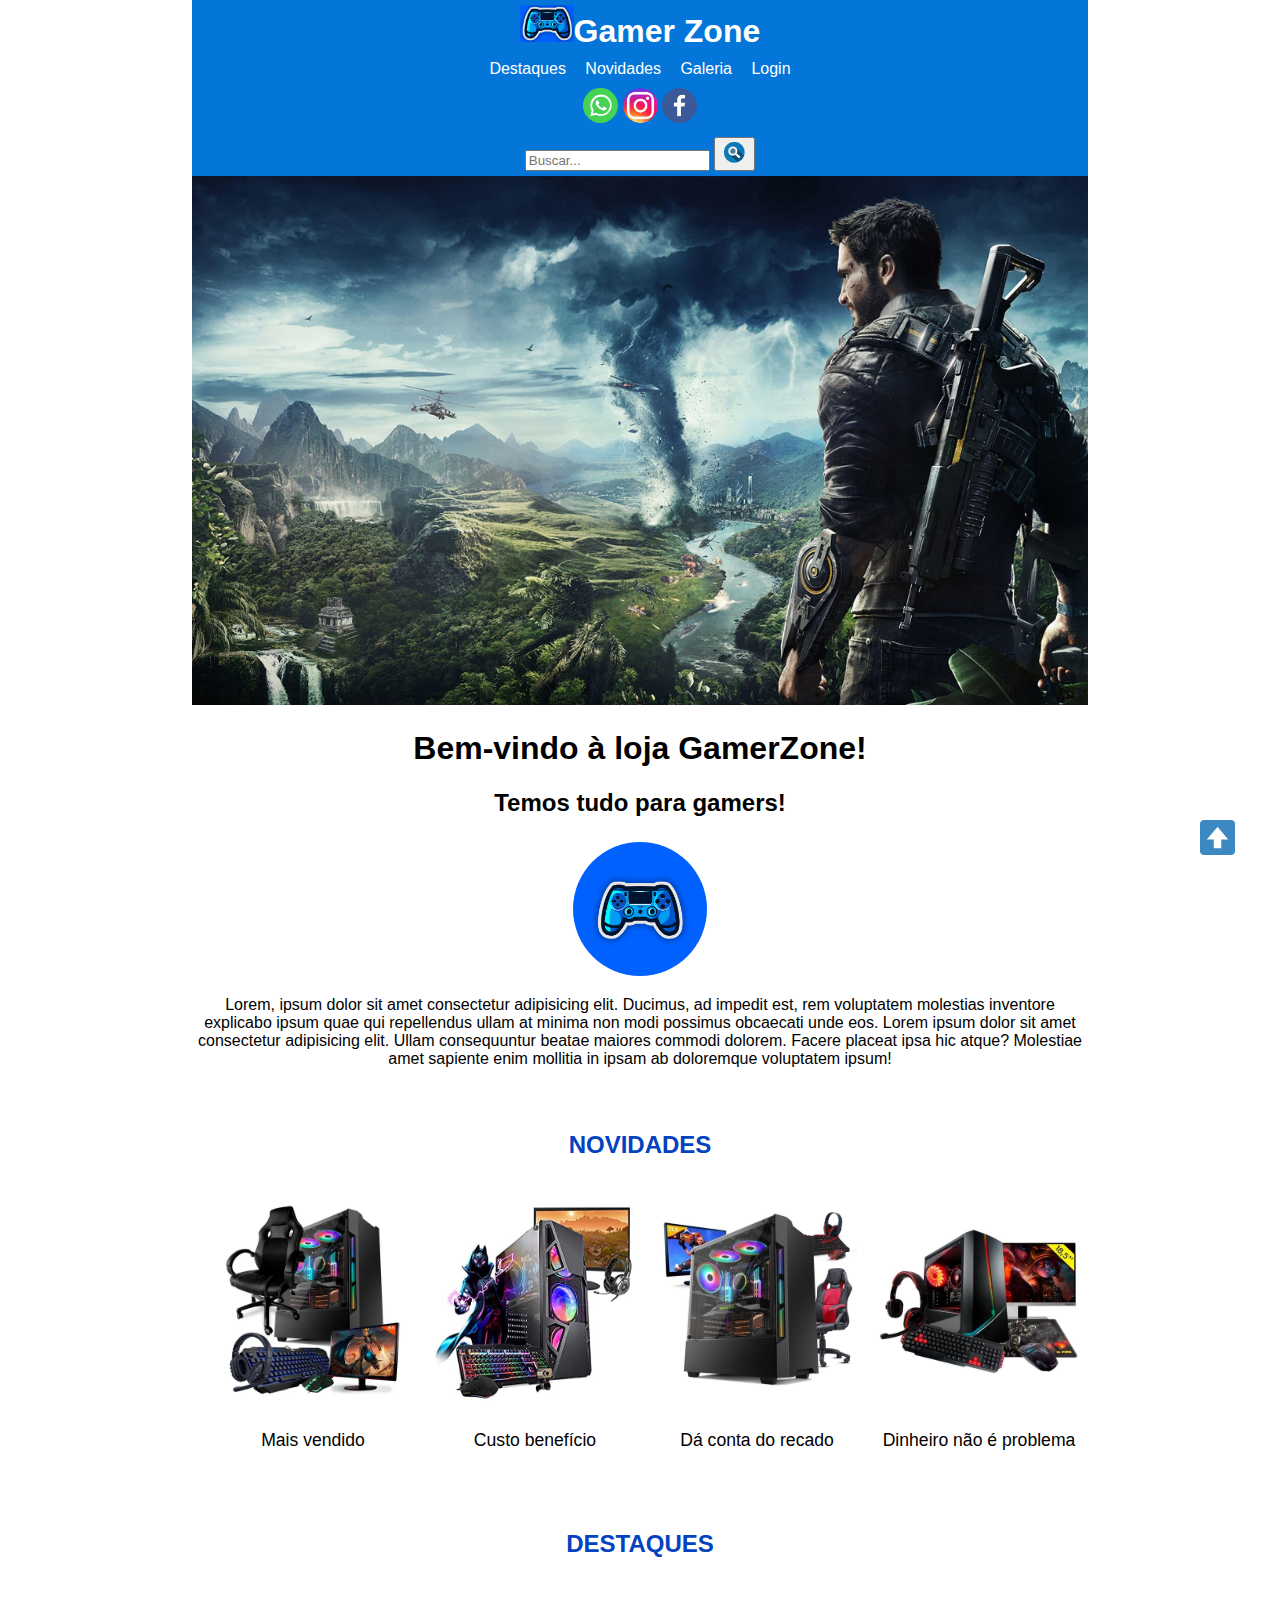
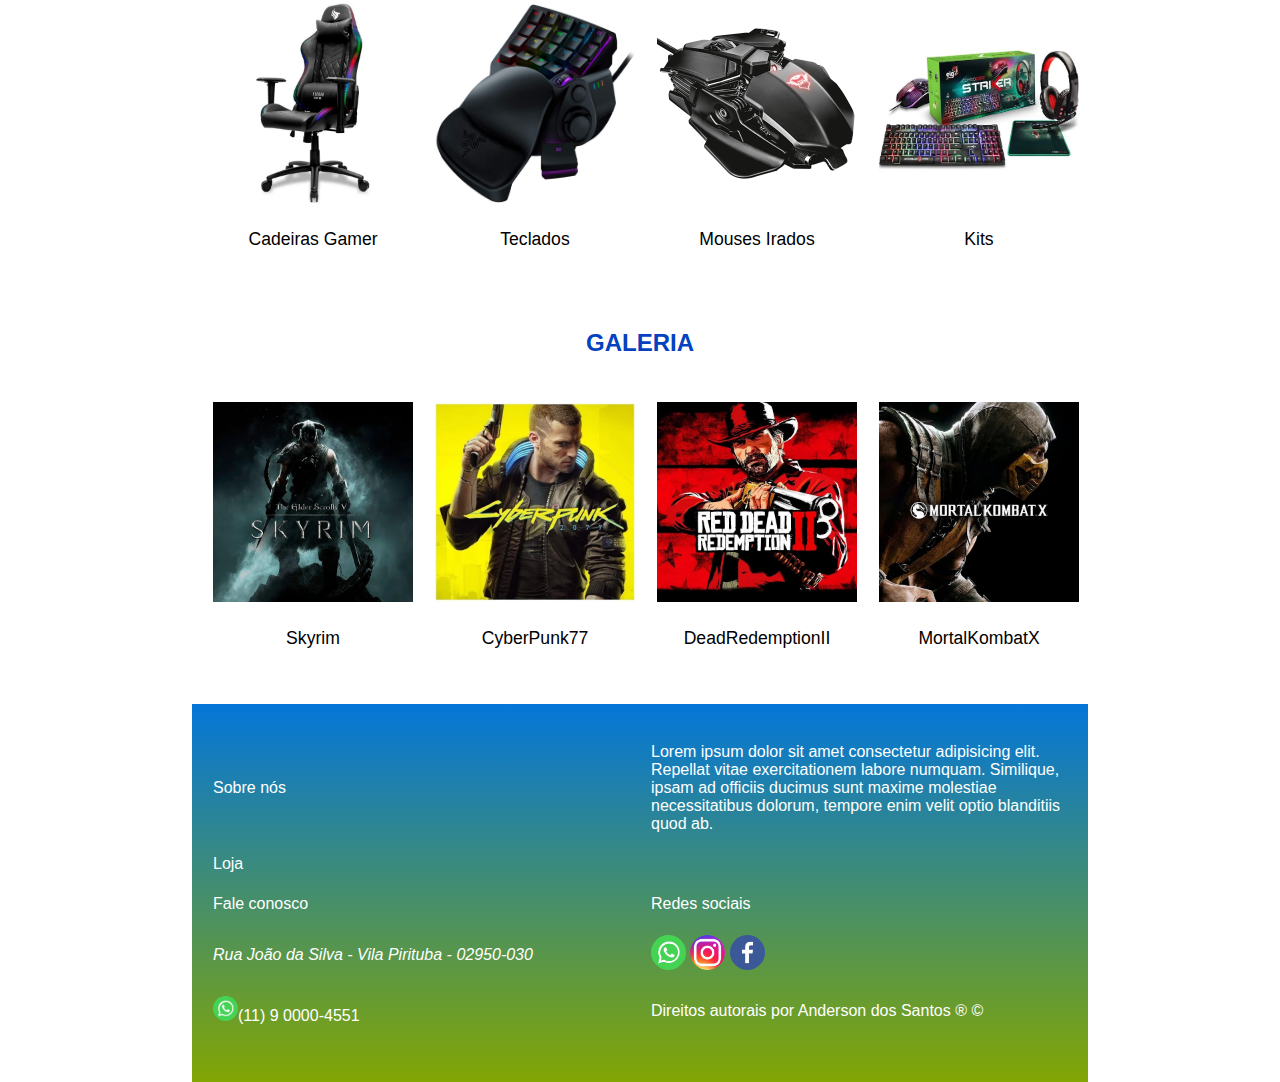
<file: index.html>
<!DOCTYPE html>
<html lang="pt-br" >
	<head>
        <link rel="shortcut icon" href="favicon.png" type="image/x-icon">
		<title>#GamerZone - Loja completa para Gamers</title>
        <meta charset="UTF-8">
        <meta name="description" content="Loja para Gamers em geral. Temos uma grande variedade de jogos e acessórios disponíveis em nossa loja.">
        <meta name="keywords" content="Games, Pc, Gamers, Jogos de Computador, Video Games">
        <meta name="author" content="Anderson dos Santos">
        <meta name="viewport" content="Width=device-width, initial-scale=1.0">
        <link rel="stylesheet" type="text/css" href="css/style.css">
	</head>
	<body>
        <a id="topo"></a>
        <a href="#topo"><div id="botao_topo"><img src="topo.png" alt="topodapagina" height="35" width="35"></div></a>
        <header>
                <h1 class="cabecalho"><a href="index.html" class="especial"><img src="controle-logo.png" alt="código HTML" width="6%" height="6%" />Gamer Zone</a></h1>
            <nav id="menu">
                <a href="destaques.html" class="especial">Destaques  </a>
                <a href="novidades.html" class="especial">Novidades  </a>
                <a href="galeria.html" class="especial">Galeria  </a>
                <a href="login.html" class="especial">Login  </a>
            </nav>
            <div class="topo">
                <img src="whatsapp.png" class="img_circular" alt="código HTML" width="35" height="35" />
                <img src="instagram.png" class="img_circular" alt="código HTML" width="35" height="35" />
                <img src="facebook.png" class="img_circular" alt="código HTML" width="35" height="35" />
            </div>
            <div class="topo">
                <input type="text" id="txtBusca" placeholder="Buscar..."/>
                        <button type="submit">
                            <img src="icone-busca.png" id="btnBusca" alt="Buscar" width="25" height="25"/>
                        </button>
            </div>
        </header>
            <div style="overflow:hidden">
                <img src="CarrosselInicial.jpg" alt="código HTML" width="105%" />
            </div>
            <h1> Bem-vindo à loja GamerZone!</h1>
            <h2>Temos tudo para gamers!</h2>
            <div class="topo"><img src="logo-grande.png" class="img_circ top" alt="logoempresa" width="15%" height="15%">
            <p class="topo">Lorem, ipsum dolor sit amet consectetur adipisicing elit. Ducimus, ad impedit est, rem voluptatem molestias inventore explicabo ipsum quae qui repellendus ullam at minima non modi possimus obcaecati unde eos. Lorem ipsum dolor sit amet consectetur adipisicing elit. Ullam consequuntur beatae maiores commodi dolorem. Facere placeat ipsa hic atque? Molestiae amet sapiente enim mollitia in ipsam ab doloremque voluptatem ipsum!</p><br></div>
        <main>
        <section>
            <h3><a href="novidades.html">NOVIDADES</a></h3>
                <p>
                <table>
                <tr>
                    <td><a href="#"><img src="pcgamer-1.webp" class="imgzoom" width="200" height="200"></a></td>
                    <td><a href="#"><img src="pcgamer-2.jpg" class="imgzoom" width="200" height="200"></a></td>
                    <td><a href="#"><img src="pcgamer-3.webp" class="imgzoom" width="200" height="200"></a></td>
                    <td><a href="#"><img src="pcgamer-4.webp" class="imgzoom" width="200" height="200"></a></td>
                </tr>
                <tr>
                    <td class="linha">Mais vendido</td>
                    <td class="linha">Custo benefício</td>
                    <td class="linha">Dá conta do recado</td>
                    <td class="linha">Dinheiro não é problema</td>
                </tr>
                </table>
                </p>
        </section>
        <section>
            <br>
            <h3><a href="destaques.html">DESTAQUES</a></h3>
            <p>
                <table>
                <tr>
                    <td><a href="#"><img src="cadeiragamer.webp" class="imgzoom" width="200" height="200"></a></td>
                    <td><a href="#"><img src="tecladogamer.jpg" class="imgzoom" width="200" height="200"></a></td>
                    <td><a href="#"><img src="mousegamer.jpg" class="imgzoom" width="200" height="200"></a></td>
                    <td><a href="#"><img src="kitgamer.webp" class="imgzoom" width="200" height="200"></a></td>
                </tr>
                <tr>
                    <td class="linha">Cadeiras Gamer</td>
                    <td class="linha">Teclados</td>
                    <td class="linha">Mouses Irados</td>
                    <td class="linha">Kits</td>
                </tr>
                </table>
                </p>
        </section>
        <section>
            <br>
            <h3><a href="galeria.html">GALERIA</a></h3>
            <p>
                <table>
                <tr>
                    <td><a href="#"><img src="skyrim.webp" class="imgzoom" width="200" height="200"></a></td>
                    <td><a href="#"><img src="cyberpunk.webp" class="imgzoom" width="200" height="200"></a></td>
                    <td><a href="#"><img src="deadredemption2.webp" class="imgzoom" width="200" height="200"></a></td>
                    <td><a href="#"><img src="mortalkombat.webp" class="imgzoom" width="200" height="200"></a></td>
                </tr>
                <tr>
                    <td class="linha">Skyrim</td>
                    <td class="linha">CyberPunk77</td>
                    <td class="linha">DeadRedemptionII</td>
                    <td class="linha">MortalKombatX</td>
                </tr>
                </table>
                </p>
                <br>
        </section>
        <div>
        </main>
    </body>
        <div class="footer">
            <br>
            <table>
                <tr>
                    <td width="50%">Sobre nós</td>
                    <td width="50%">Lorem ipsum dolor sit amet consectetur adipisicing elit. Repellat vitae exercitationem labore numquam. Similique, ipsam ad officiis ducimus sunt maxime molestiae necessitatibus dolorum, tempore enim velit optio blanditiis quod ab.</td>
                </tr>
                <tr>
                    <td width="50%">Loja</td>
                </tr>
                <tr>
                    <td width="50%">Fale conosco</td>
                    <td width="50%">Redes sociais</td>
                </tr>
                <tr>
                    <td width="50%"><address>Rua João da Silva - Vila Pirituba - 02950-030</address></td>
                    <td width="50%">
                        <img src="whatsapp.png" class="img_circular" alt="código HTML" width="35" height="35" />
                        <img src="instagram.png" class="img_circular" alt="código HTML" width="35" height="35" />
                        <img src="facebook.png" class="img_circular" alt="código HTML" width="35" height="35" /> </td>
                </tr>
                <tr>
                    <td width="50%"><img src="whatsapp.png" class="img_circular" alt="código HTML" width="25" height="25" />(11) 9 0000-4551</td>
                    <td>Direitos autorais por Anderson dos Santos &reg &copy</td>
                </tr>
            </table>
            <br><br>
        </div>
</html>
</file>
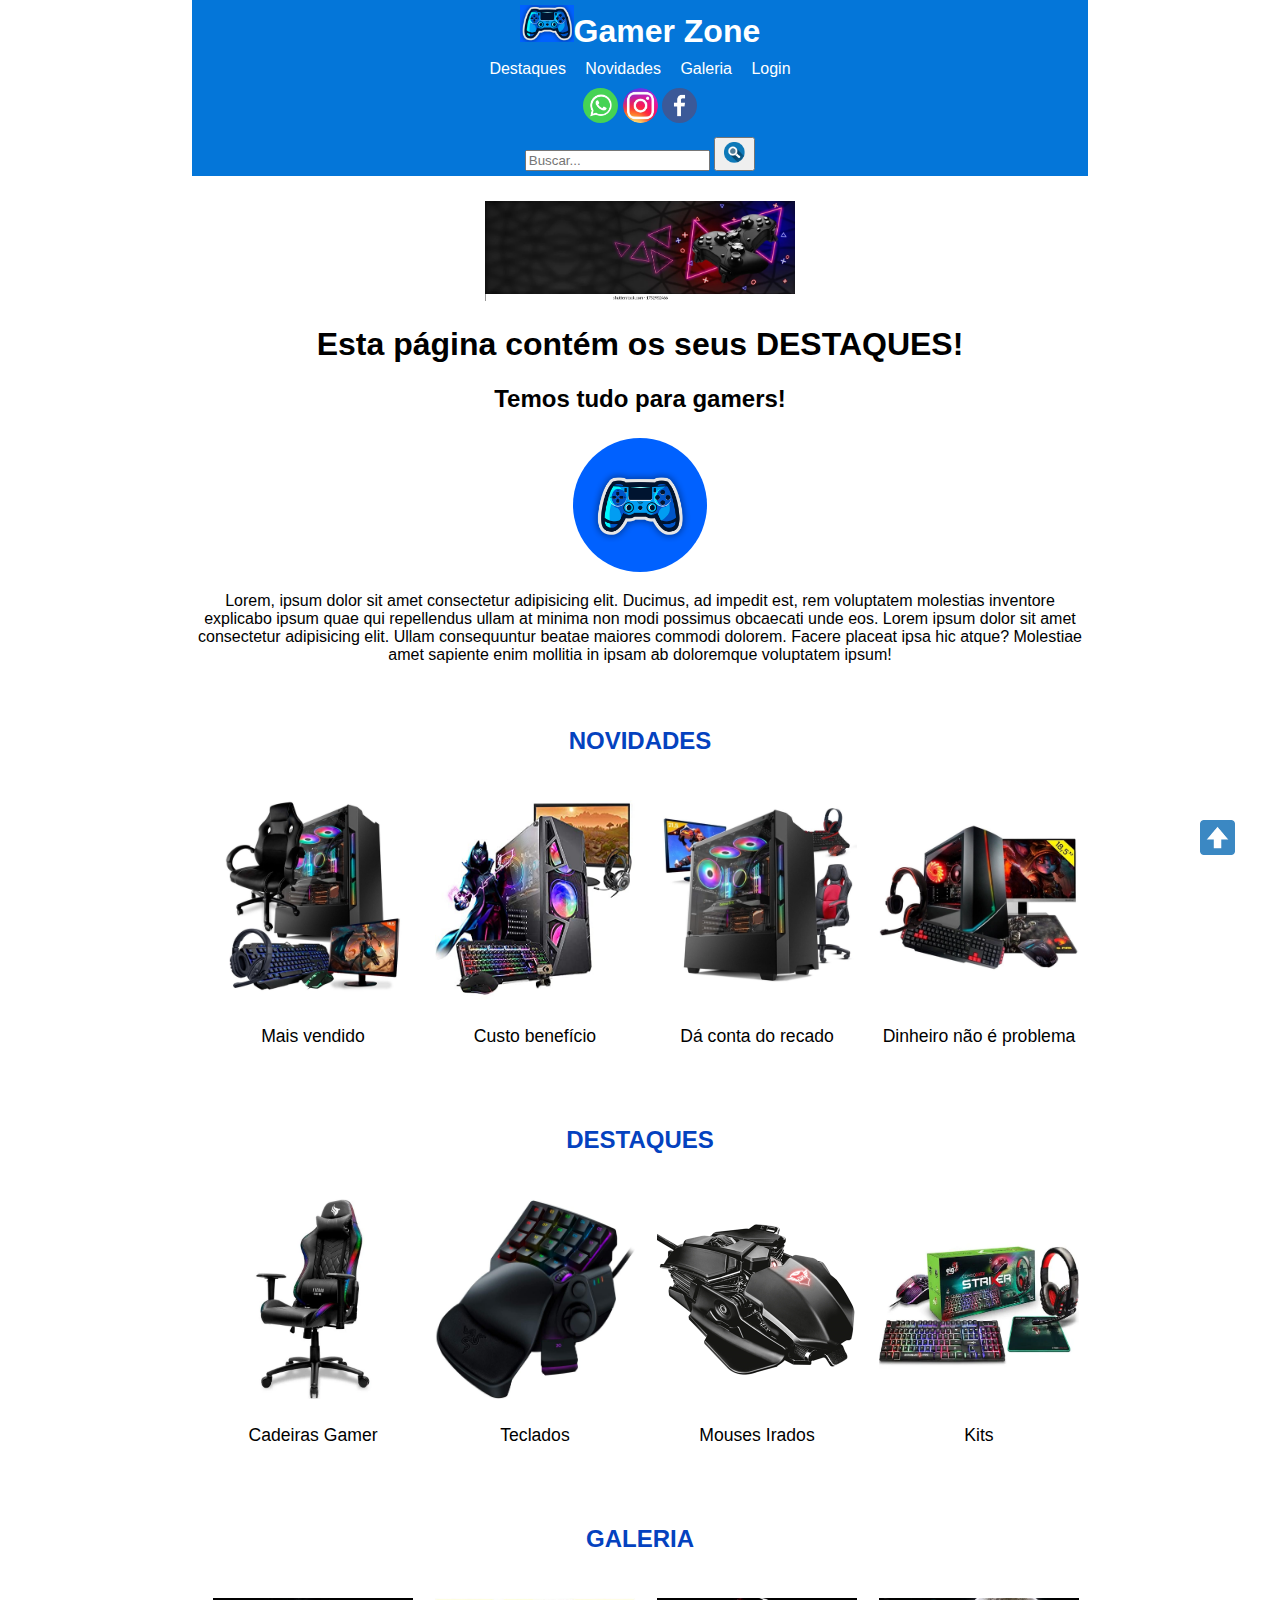
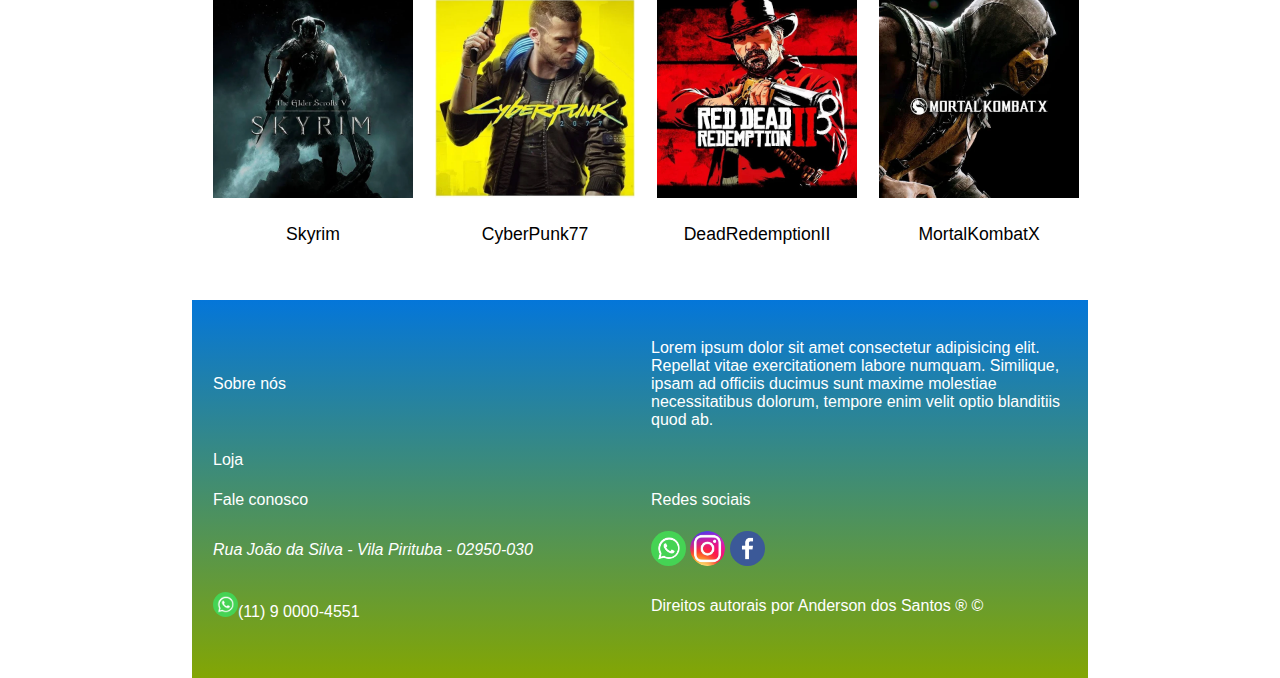
<file: destaques.html>
<!DOCTYPE html>
<html lang="pt-br" >
	<head>
        <link rel="shortcut icon" href="favicon.png" type="image/x-icon">
		<title>#GamerZone - Loja completa para Gamers</title>
        <meta charset="UTF-8">
        <meta name="description" content="Loja para Gamers em geral. Temos uma grande variedade de jogos e acessórios disponíveis em nossa loja.">
        <meta name="keywords" content="Games, Pc, Gamers, Jogos de Computador, Video Games">
        <meta name="author" content="Anderson dos Santos">
        <meta name="viewport" content="Width=device-width, initial-scale=1.0">
        <link rel="stylesheet" type="text/css" href="css/style.css">
	</head>
	<body>
        <a id="topo"></a>
        <a href="#topo"><div id="botao_topo"><img src="topo.png" alt="topodapagina" height="35" width="35"></div></a>
        <header>
                <h1 class="cabecalho"><a href="index.html" class="especial"><img src="controle-logo.png" alt="código HTML" width="6%" height="6%" />Gamer Zone</a></h1>
            <nav id="menu">
                <a href="destaques.html" class="especial">Destaques  </a>
                <a href="novidades.html" class="especial">Novidades  </a>
                <a href="galeria.html" class="especial">Galeria  </a>
                <a href="login.html" class="especial">Login  </a>
            </nav>
            <div class="topo">
                <img src="whatsapp.png" class="img_circular" alt="código HTML" width="35" height="35" />
                <img src="instagram.png" class="img_circular" alt="código HTML" width="35" height="35" />
                <img src="facebook.png" class="img_circular" alt="código HTML" width="35" height="35" />
            </div>
            <div class="topo">
                <input type="text" id="txtBusca" placeholder="Buscar..."/>
                        <button type="submit">
                            <img src="icone-busca.png" id="btnBusca" alt="Buscar" width="25" height="25"/>
                        </button>
            </div>
        </header>
            <div class="banner" style="overflow:hidden">
                <img src="banner.webp" alt="código HTML" height="100px" />
            </div>
            <h1> Esta página contém os seus DESTAQUES!</h1>
            <h2>Temos tudo para gamers!</h2>
            <div class="topo"><img src="logo-grande.png" class="img_circ top" alt="logoempresa" width="15%" height="15%">
            <p class="topo">Lorem, ipsum dolor sit amet consectetur adipisicing elit. Ducimus, ad impedit est, rem voluptatem molestias inventore explicabo ipsum quae qui repellendus ullam at minima non modi possimus obcaecati unde eos. Lorem ipsum dolor sit amet consectetur adipisicing elit. Ullam consequuntur beatae maiores commodi dolorem. Facere placeat ipsa hic atque? Molestiae amet sapiente enim mollitia in ipsam ab doloremque voluptatem ipsum!</p><br></div>
        <main>
        <section>
            <h3><a href="novidades.html">NOVIDADES</a></h3>
                <p>
                <table>
                <tr>
                    <td><a href="#"><img src="pcgamer-1.webp" class="imgzoom" width="200" height="200"></a></td>
                    <td><a href="#"><img src="pcgamer-2.jpg" class="imgzoom" width="200" height="200"></a></td>
                    <td><a href="#"><img src="pcgamer-3.webp" class="imgzoom" width="200" height="200"></a></td>
                    <td><a href="#"><img src="pcgamer-4.webp" class="imgzoom" width="200" height="200"></a></td>
                </tr>
                <tr>
                    <td class="linha">Mais vendido</td>
                    <td class="linha">Custo benefício</td>
                    <td class="linha">Dá conta do recado</td>
                    <td class="linha">Dinheiro não é problema</td>
                </tr>
                </table>
                </p>
        </section>
        <section>
            <br>
            <h3><a href="destaques.html">DESTAQUES</a></h3>
            <p>
                <table>
                <tr>
                    <td><a href="#"><img src="cadeiragamer.webp" class="imgzoom" width="200" height="200"></a></td>
                    <td><a href="#"><img src="tecladogamer.jpg" class="imgzoom" width="200" height="200"></a></td>
                    <td><a href="#"><img src="mousegamer.jpg" class="imgzoom" width="200" height="200"></a></td>
                    <td><a href="#"><img src="kitgamer.webp" class="imgzoom" width="200" height="200"></a></td>
                </tr>
                <tr>
                    <td class="linha">Cadeiras Gamer</td>
                    <td class="linha">Teclados</td>
                    <td class="linha">Mouses Irados</td>
                    <td class="linha">Kits</td>
                </tr>
                </table>
                </p>
        </section>
        <section>
            <br>
            <h3><a href="galeria.html">GALERIA</a></h3>
            <p>
                <table>
                <tr>
                    <td><a href="#"><img src="skyrim.webp" class="imgzoom" width="200" height="200"></a></td>
                    <td><a href="#"><img src="cyberpunk.webp" class="imgzoom" width="200" height="200"></a></td>
                    <td><a href="#"><img src="deadredemption2.webp" class="imgzoom" width="200" height="200"></a></td>
                    <td><a href="#"><img src="mortalkombat.webp" class="imgzoom" width="200" height="200"></a></td>
                </tr>
                <tr>
                    <td class="linha">Skyrim</td>
                    <td class="linha">CyberPunk77</td>
                    <td class="linha">DeadRedemptionII</td>
                    <td class="linha">MortalKombatX</td>
                </tr>
                </table>
                </p>
                <br>
        </section>
        <div>
        </main>
    </body>
        <div class="footer">
            <br>
            <table>
                <tr>
                    <td width="50%">Sobre nós</td>
                    <td width="50%">Lorem ipsum dolor sit amet consectetur adipisicing elit. Repellat vitae exercitationem labore numquam. Similique, ipsam ad officiis ducimus sunt maxime molestiae necessitatibus dolorum, tempore enim velit optio blanditiis quod ab.</td>
                </tr>
                <tr>
                    <td width="50%">Loja</td>
                </tr>
                <tr>
                    <td width="50%">Fale conosco</td>
                    <td width="50%">Redes sociais</td>
                </tr>
                <tr>
                    <td width="50%"><address>Rua João da Silva - Vila Pirituba - 02950-030</address></td>
                    <td width="50%">
                        <img src="whatsapp.png" class="img_circular" alt="código HTML" width="35" height="35" />
                        <img src="instagram.png" class="img_circular" alt="código HTML" width="35" height="35" />
                        <img src="facebook.png" class="img_circular" alt="código HTML" width="35" height="35" /> </td>
                </tr>
                <tr>
                    <td width="50%"><img src="whatsapp.png" class="img_circular" alt="código HTML" width="25" height="25" />(11) 9 0000-4551</td>
                    <td>Direitos autorais por Anderson dos Santos &reg &copy</td>
                </tr>
            </table>
            <br><br>
        </div>
</html>
</file>
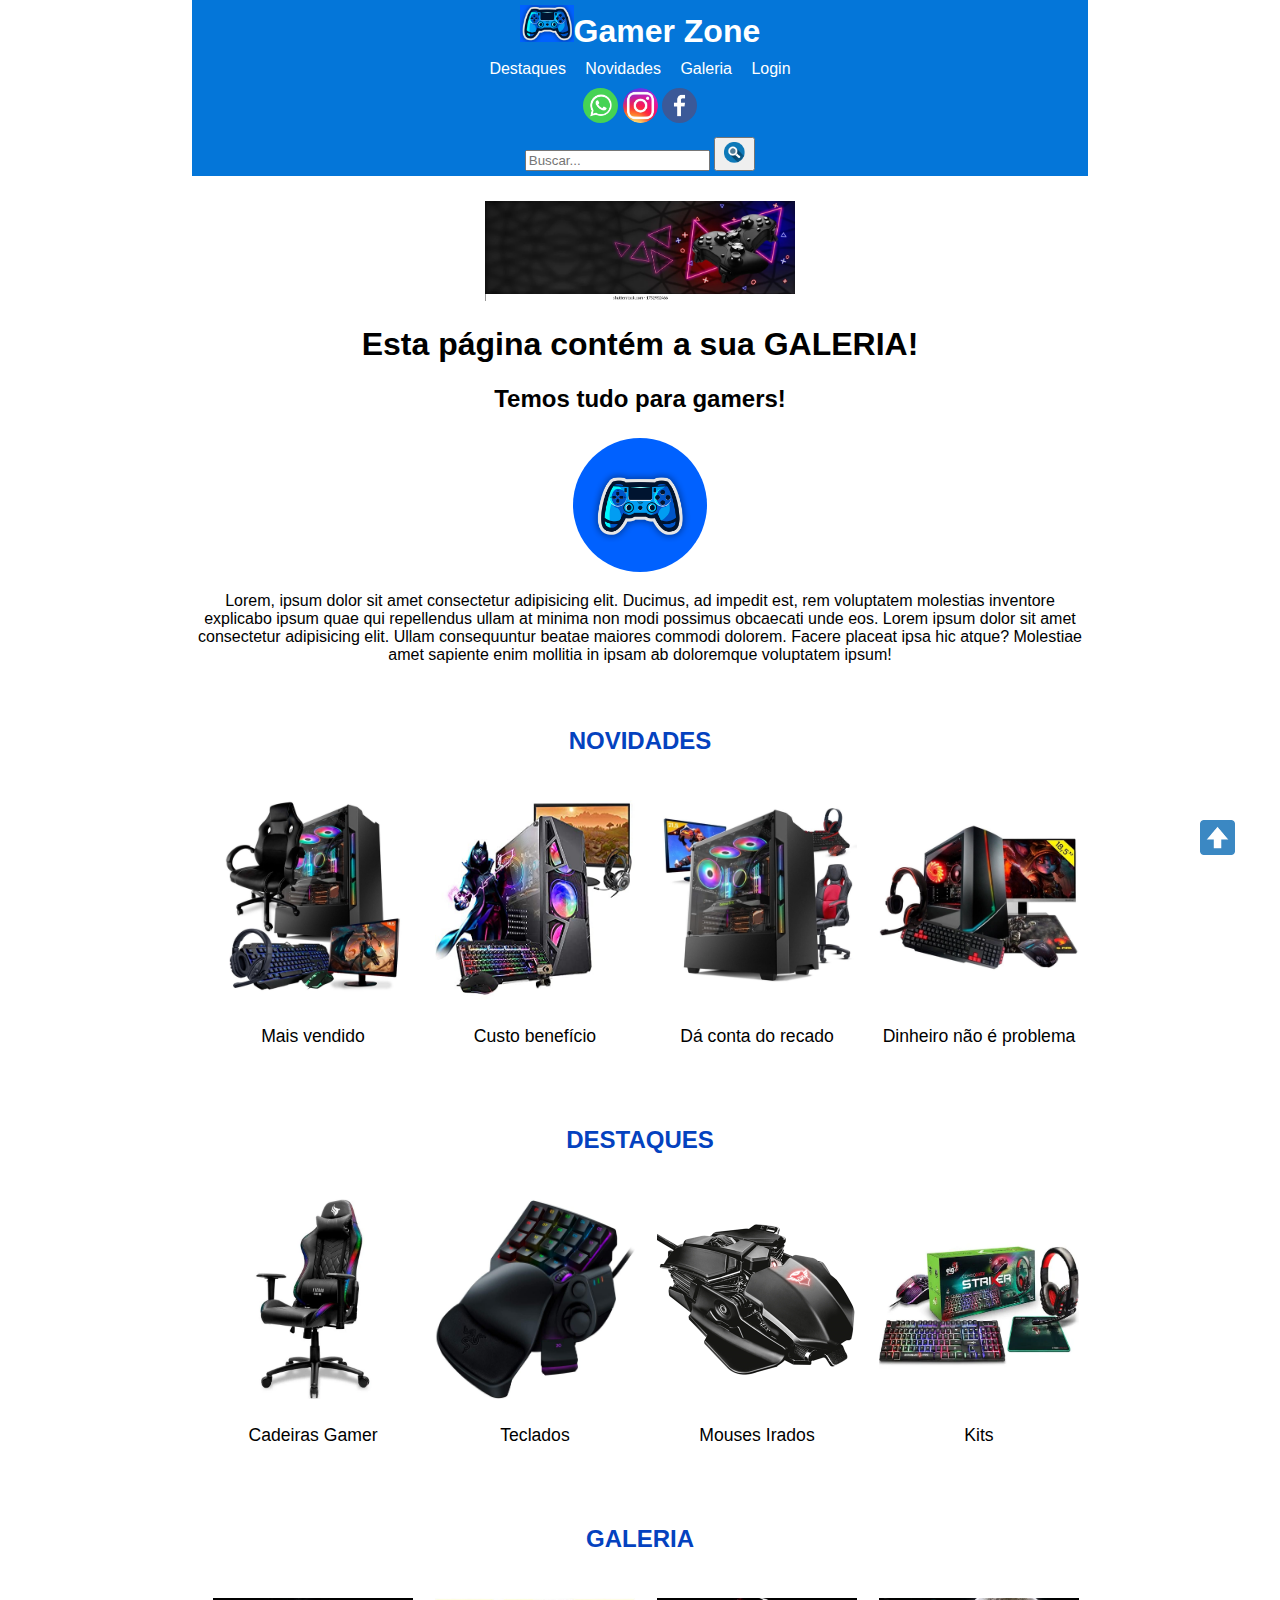
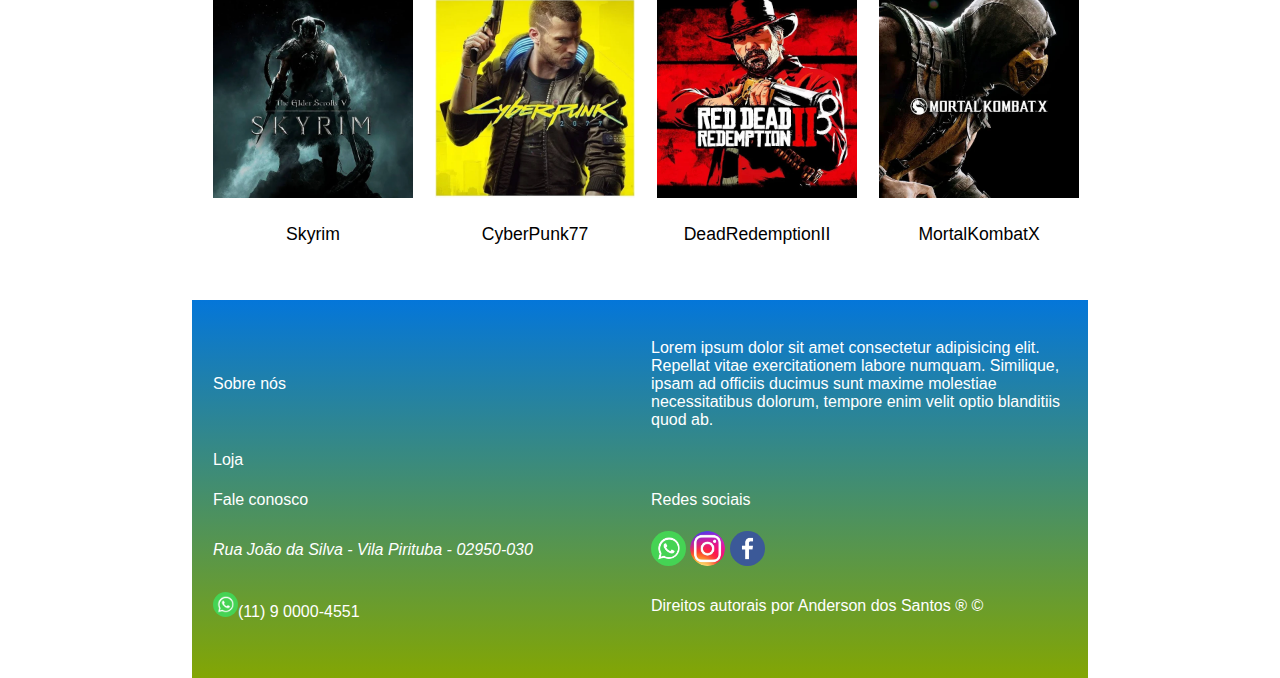
<file: galeria.html>
<!DOCTYPE html>
<html lang="pt-br" >
	<head>
        <link rel="shortcut icon" href="favicon.png" type="image/x-icon">
		<title>#GamerZone - Loja completa para Gamers</title>
        <meta charset="UTF-8">
        <meta name="description" content="Loja para Gamers em geral. Temos uma grande variedade de jogos e acessórios disponíveis em nossa loja.">
        <meta name="keywords" content="Games, Pc, Gamers, Jogos de Computador, Video Games">
        <meta name="author" content="Anderson dos Santos">
        <meta name="viewport" content="Width=device-width, initial-scale=1.0">
        <link rel="stylesheet" type="text/css" href="css/style.css">
	</head>
	<body>
        <a id="topo"></a>
        <a href="#topo"><div id="botao_topo"><img src="topo.png" alt="topodapagina" height="35" width="35"></div></a>
        <header>
                <h1 class="cabecalho"><a href="index.html" class="especial"><img src="controle-logo.png" alt="código HTML" width="6%" height="6%" />Gamer Zone</a></h1>
            <nav id="menu">
                <a href="destaques.html" class="especial">Destaques  </a>
                <a href="novidades.html" class="especial">Novidades  </a>
                <a href="galeria.html" class="especial">Galeria  </a>
                <a href="login.html" class="especial">Login  </a>
            </nav>
            <div class="topo">
                <img src="whatsapp.png" class="img_circular" alt="código HTML" width="35" height="35" />
                <img src="instagram.png" class="img_circular" alt="código HTML" width="35" height="35" />
                <img src="facebook.png" class="img_circular" alt="código HTML" width="35" height="35" />
            </div>
            <div class="topo">
                <input type="text" id="txtBusca" placeholder="Buscar..."/>
                        <button type="submit">
                            <img src="icone-busca.png" id="btnBusca" alt="Buscar" width="25" height="25"/>
                        </button>
            </div>
        </header>
            <div class="banner" style="overflow:hidden">
                <img src="banner.webp" alt="código HTML" height="100px" />
            </div>
            <h1> Esta página contém a sua GALERIA!</h1>
            <h2>Temos tudo para gamers!</h2>
            <div class="topo"><img src="logo-grande.png" class="img_circ top" alt="logoempresa" width="15%" height="15%">
            <p class="topo">Lorem, ipsum dolor sit amet consectetur adipisicing elit. Ducimus, ad impedit est, rem voluptatem molestias inventore explicabo ipsum quae qui repellendus ullam at minima non modi possimus obcaecati unde eos. Lorem ipsum dolor sit amet consectetur adipisicing elit. Ullam consequuntur beatae maiores commodi dolorem. Facere placeat ipsa hic atque? Molestiae amet sapiente enim mollitia in ipsam ab doloremque voluptatem ipsum!</p><br></div>
        <main>
        <section>
            <h3><a href="novidades.html">NOVIDADES</a></h3>
                <p>
                <table>
                <tr>
                    <td><a href="#"><img src="pcgamer-1.webp" class="imgzoom" width="200" height="200"></a></td>
                    <td><a href="#"><img src="pcgamer-2.jpg" class="imgzoom" width="200" height="200"></a></td>
                    <td><a href="#"><img src="pcgamer-3.webp" class="imgzoom" width="200" height="200"></a></td>
                    <td><a href="#"><img src="pcgamer-4.webp" class="imgzoom" width="200" height="200"></a></td>
                </tr>
                <tr>
                    <td class="linha">Mais vendido</td>
                    <td class="linha">Custo benefício</td>
                    <td class="linha">Dá conta do recado</td>
                    <td class="linha">Dinheiro não é problema</td>
                </tr>
                </table>
                </p>
        </section>
        <section>
            <br>
            <h3><a href="destaques.html">DESTAQUES</a></h3>
            <p>
                <table>
                <tr>
                    <td><a href="#"><img src="cadeiragamer.webp" class="imgzoom" width="200" height="200"></a></td>
                    <td><a href="#"><img src="tecladogamer.jpg" class="imgzoom" width="200" height="200"></a></td>
                    <td><a href="#"><img src="mousegamer.jpg" class="imgzoom" width="200" height="200"></a></td>
                    <td><a href="#"><img src="kitgamer.webp" class="imgzoom" width="200" height="200"></a></td>
                </tr>
                <tr>
                    <td class="linha">Cadeiras Gamer</td>
                    <td class="linha">Teclados</td>
                    <td class="linha">Mouses Irados</td>
                    <td class="linha">Kits</td>
                </tr>
                </table>
                </p>
        </section>
        <section>
            <br>
            <h3><a href="galeria.html">GALERIA</a></h3>
            <p>
                <table>
                <tr>
                    <td><a href="#"><img src="skyrim.webp" class="imgzoom" width="200" height="200"></a></td>
                    <td><a href="#"><img src="cyberpunk.webp" class="imgzoom" width="200" height="200"></a></td>
                    <td><a href="#"><img src="deadredemption2.webp" class="imgzoom" width="200" height="200"></a></td>
                    <td><a href="#"><img src="mortalkombat.webp" class="imgzoom" width="200" height="200"></a></td>
                </tr>
                <tr>
                    <td class="linha">Skyrim</td>
                    <td class="linha">CyberPunk77</td>
                    <td class="linha">DeadRedemptionII</td>
                    <td class="linha">MortalKombatX</td>
                </tr>
                </table>
                </p>
                <br>
        </section>
        <div>
        </main>
    </body>
        <div class="footer">
            <br>
            <table>
                <tr>
                    <td width="50%">Sobre nós</td>
                    <td width="50%">Lorem ipsum dolor sit amet consectetur adipisicing elit. Repellat vitae exercitationem labore numquam. Similique, ipsam ad officiis ducimus sunt maxime molestiae necessitatibus dolorum, tempore enim velit optio blanditiis quod ab.</td>
                </tr>
                <tr>
                    <td width="50%">Loja</td>
                </tr>
                <tr>
                    <td width="50%">Fale conosco</td>
                    <td width="50%">Redes sociais</td>
                </tr>
                <tr>
                    <td width="50%"><address>Rua João da Silva - Vila Pirituba - 02950-030</address></td>
                    <td width="50%">
                        <img src="whatsapp.png" class="img_circular" alt="código HTML" width="35" height="35" />
                        <img src="instagram.png" class="img_circular" alt="código HTML" width="35" height="35" />
                        <img src="facebook.png" class="img_circular" alt="código HTML" width="35" height="35" /> </td>
                </tr>
                <tr>
                    <td width="50%"><img src="whatsapp.png" class="img_circular" alt="código HTML" width="25" height="25" />(11) 9 0000-4551</td>
                    <td>Direitos autorais por Anderson dos Santos &reg &copy</td>
                </tr>
            </table>
            <br><br>
        </div>
</html>
</file>
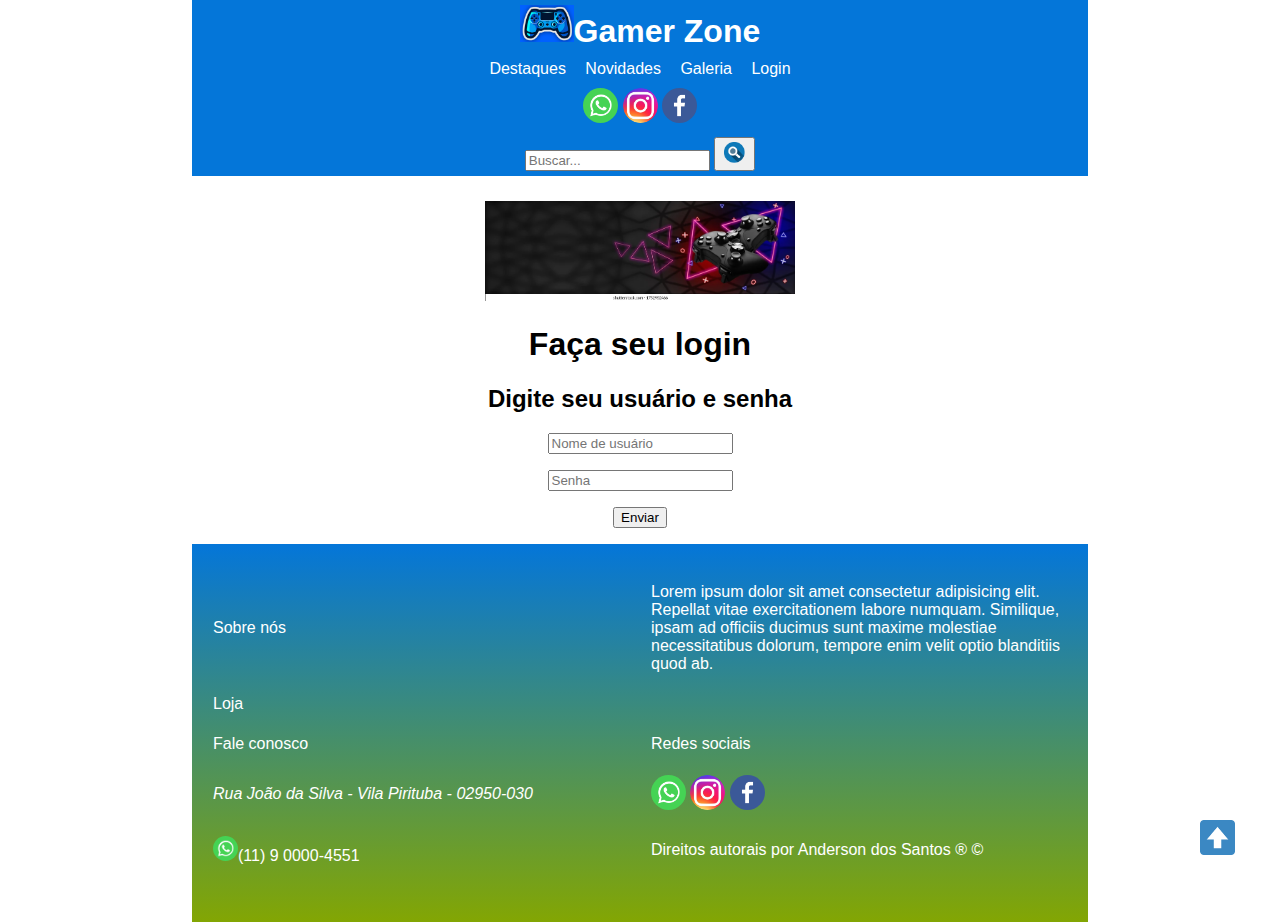
<file: login.html>
<!DOCTYPE html>
<html lang="pt-br" >
	<head>
        <link rel="shortcut icon" href="favicon.png" type="image/x-icon">
		<title>#GamerZone - Loja completa para Gamers</title>
        <meta charset="UTF-8">
        <meta name="description" content="Loja para Gamers em geral. Temos uma grande variedade de jogos e acessórios disponíveis em nossa loja.">
        <meta name="keywords" content="Games, Pc, Gamers, Jogos de Computador, Video Games">
        <meta name="author" content="Anderson dos Santos">
        <meta name="viewport" content="Width=device-width, initial-scale=1.0">
        <link rel="stylesheet" type="text/css" href="css/style.css">
	</head>
	<body>
        <a id="topo"></a>
        <a href="#topo"><div id="botao_topo"><img src="topo.png" alt="topodapagina" height="35" width="35"></div></a>
        <header>
                <h1 class="cabecalho"><a href="index.html" class="especial"><img src="controle-logo.png" alt="código HTML" width="6%" height="6%" />Gamer Zone</a></h1>
            <nav id="menu">
                <a href="destaques.html" class="especial">Destaques  </a>
                <a href="novidades.html" class="especial">Novidades  </a>
                <a href="galeria.html" class="especial">Galeria  </a>
                <a href="login.html" class="especial">Login  </a>
            </nav>
            <div class="topo">
                <img src="whatsapp.png" class="img_circular" alt="código HTML" width="35" height="35" />
                <img src="instagram.png" class="img_circular" alt="código HTML" width="35" height="35" />
                <img src="facebook.png" class="img_circular" alt="código HTML" width="35" height="35" />
            </div>
            <div class="topo">
                <input type="text" id="txtBusca" placeholder="Buscar..."/>
                        <button type="submit">
                            <img src="icone-busca.png" id="btnBusca" alt="Buscar" width="25" height="25"/>
                        </button>
            </div>
        </header>
            <div class="banner" style="overflow:hidden">
                <img src="banner.webp" alt="código HTML" height="100px" />
            </div>
        <h1>Faça seu login</h1>
        <h2>Digite seu usuário e senha</h2>
        <section class="formul">
            <form>
                <p><input type="text" placeholder="Nome de usuário"/></p>
                <p><input type="password" placeholder="Senha"/></p>
                <p><input type="submit" name="enviar" value="Enviar"></p>
            </form>
        </section>
        <div class="footer">
            <br>
            <table>
                <tr>
                    <td width="50%">Sobre nós</td>
                    <td width="50%">Lorem ipsum dolor sit amet consectetur adipisicing elit. Repellat vitae exercitationem labore numquam. Similique, ipsam ad officiis ducimus sunt maxime molestiae necessitatibus dolorum, tempore enim velit optio blanditiis quod ab.</td>
                </tr>
                <tr>
                    <td width="50%">Loja</td>
                </tr>
                <tr>
                    <td width="50%">Fale conosco</td>
                    <td width="50%">Redes sociais</td>
                </tr>
                <tr>
                    <td width="50%"><address>Rua João da Silva - Vila Pirituba - 02950-030</address></td>
                    <td width="50%">
                        <img src="whatsapp.png" class="img_circular" alt="código HTML" width="35" height="35" />
                        <img src="instagram.png" class="img_circular" alt="código HTML" width="35" height="35" />
                        <img src="facebook.png" class="img_circular" alt="código HTML" width="35" height="35" /> </td>
                </tr>
                <tr>
                    <td width="50%"><img src="whatsapp.png" class="img_circular" alt="código HTML" width="25" height="25" />(11) 9 0000-4551</td>
                    <td>Direitos autorais por Anderson dos Santos &reg &copy</td>
                </tr>
            </table>
            <br><br>
        </div>
</html>
</file>
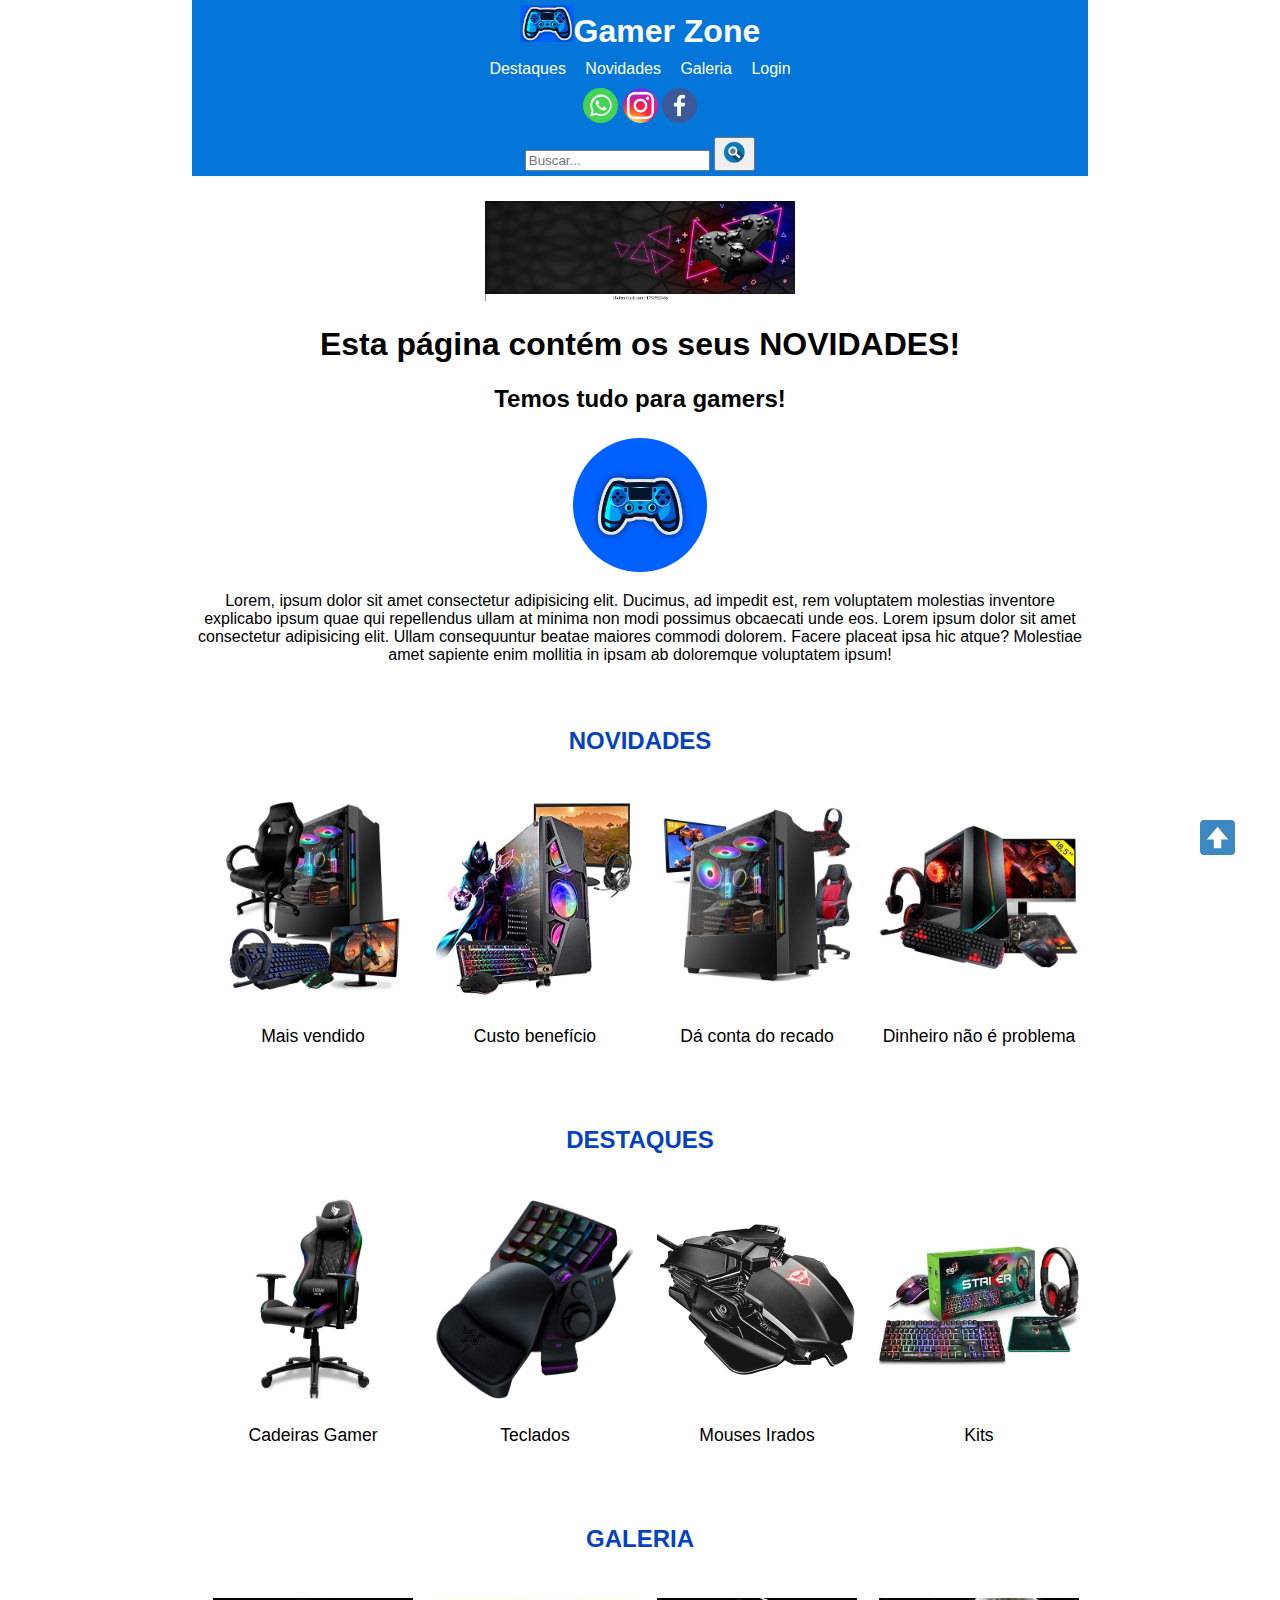
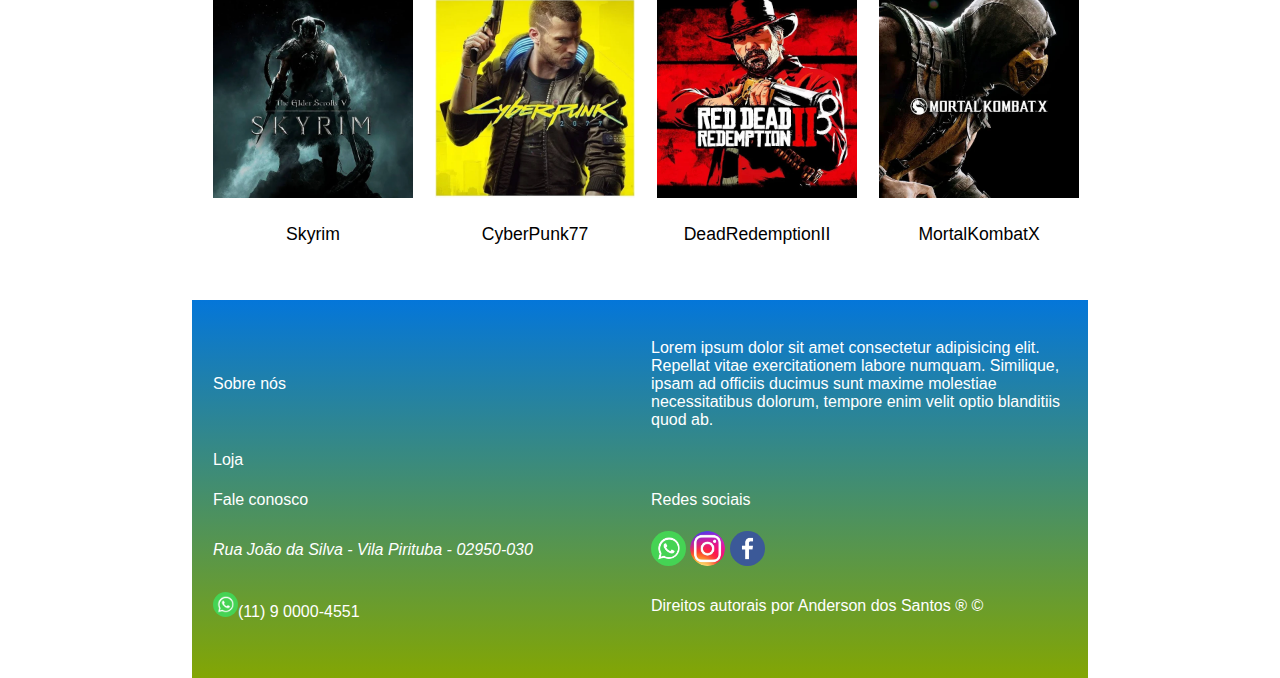
<file: novidades.html>
<!DOCTYPE html>
<html lang="pt-br" >
	<head>
        <link rel="shortcut icon" href="favicon.png" type="image/x-icon">
		<title>#GamerZone - Loja completa para Gamers</title>
        <meta charset="UTF-8">
        <meta name="description" content="Loja para Gamers em geral. Temos uma grande variedade de jogos e acessórios disponíveis em nossa loja.">
        <meta name="keywords" content="Games, Pc, Gamers, Jogos de Computador, Video Games">
        <meta name="author" content="Anderson dos Santos">
        <meta name="viewport" content="Width=device-width, initial-scale=1.0">
        <link rel="stylesheet" type="text/css" href="css/style.css">
	</head>
	<body>
        <a id="topo"></a>
        <a href="#topo"><div id="botao_topo"><img src="topo.png" alt="topodapagina" height="35" width="35"></div></a>
        <header>
                <h1 class="cabecalho"><a href="index.html" class="especial"><img src="controle-logo.png" alt="código HTML" width="6%" height="6%" />Gamer Zone</a></h1>
            <nav id="menu">
                <a href="destaques.html" class="especial">Destaques  </a>
                <a href="novidades.html" class="especial">Novidades  </a>
                <a href="galeria.html" class="especial">Galeria  </a>
                <a href="login.html" class="especial">Login  </a>
            </nav>
            <div class="topo">
                <img src="whatsapp.png" class="img_circular" alt="código HTML" width="35" height="35" />
                <img src="instagram.png" class="img_circular" alt="código HTML" width="35" height="35" />
                <img src="facebook.png" class="img_circular" alt="código HTML" width="35" height="35" />
            </div>
            <div class="topo">
                <input type="text" id="txtBusca" placeholder="Buscar..."/>
                        <button type="submit">
                            <img src="icone-busca.png" id="btnBusca" alt="Buscar" width="25" height="25"/>
                        </button>
            </div>
        </header>
            <div class="banner" style="overflow:hidden">
                <img src="banner.webp" alt="código HTML" height="100px" />
            </div>
            <h1> Esta página contém os seus NOVIDADES!</h1>
            <h2>Temos tudo para gamers!</h2>
            <div class="topo"><img src="logo-grande.png" class="img_circ top" alt="logoempresa" width="15%" height="15%">
            <p class="topo">Lorem, ipsum dolor sit amet consectetur adipisicing elit. Ducimus, ad impedit est, rem voluptatem molestias inventore explicabo ipsum quae qui repellendus ullam at minima non modi possimus obcaecati unde eos. Lorem ipsum dolor sit amet consectetur adipisicing elit. Ullam consequuntur beatae maiores commodi dolorem. Facere placeat ipsa hic atque? Molestiae amet sapiente enim mollitia in ipsam ab doloremque voluptatem ipsum!</p><br></div>
        <main>
        <section>
            <h3><a href="novidades.html">NOVIDADES</a></h3>
                <p>
                <table>
                <tr>
                    <td><a href="#"><img src="pcgamer-1.webp" class="imgzoom" width="200" height="200"></a></td>
                    <td><a href="#"><img src="pcgamer-2.jpg" class="imgzoom" width="200" height="200"></a></td>
                    <td><a href="#"><img src="pcgamer-3.webp" class="imgzoom" width="200" height="200"></a></td>
                    <td><a href="#"><img src="pcgamer-4.webp" class="imgzoom" width="200" height="200"></a></td>
                </tr>
                <tr>
                    <td class="linha">Mais vendido</td>
                    <td class="linha">Custo benefício</td>
                    <td class="linha">Dá conta do recado</td>
                    <td class="linha">Dinheiro não é problema</td>
                </tr>
                </table>
                </p>
        </section>
        <section>
            <br>
            <h3><a href="destaques.html">DESTAQUES</a></h3>
            <p>
                <table>
                <tr>
                    <td><a href="#"><img src="cadeiragamer.webp" class="imgzoom" width="200" height="200"></a></td>
                    <td><a href="#"><img src="tecladogamer.jpg" class="imgzoom" width="200" height="200"></a></td>
                    <td><a href="#"><img src="mousegamer.jpg" class="imgzoom" width="200" height="200"></a></td>
                    <td><a href="#"><img src="kitgamer.webp" class="imgzoom" width="200" height="200"></a></td>
                </tr>
                <tr>
                    <td class="linha">Cadeiras Gamer</td>
                    <td class="linha">Teclados</td>
                    <td class="linha">Mouses Irados</td>
                    <td class="linha">Kits</td>
                </tr>
                </table>
                </p>
        </section>
        <section>
            <br>
            <h3><a href="galeria.html">GALERIA</a></h3>
            <p>
                <table>
                <tr>
                    <td><a href="#"><img src="skyrim.webp" class="imgzoom" width="200" height="200"></a></td>
                    <td><a href="#"><img src="cyberpunk.webp" class="imgzoom" width="200" height="200"></a></td>
                    <td><a href="#"><img src="deadredemption2.webp" class="imgzoom" width="200" height="200"></a></td>
                    <td><a href="#"><img src="mortalkombat.webp" class="imgzoom" width="200" height="200"></a></td>
                </tr>
                <tr>
                    <td class="linha">Skyrim</td>
                    <td class="linha">CyberPunk77</td>
                    <td class="linha">DeadRedemptionII</td>
                    <td class="linha">MortalKombatX</td>
                </tr>
                </table>
                </p>
                <br>
        </section>
        <div>
        </main>
    </body>
        <div class="footer">
            <br>
            <table>
                <tr>
                    <td width="50%">Sobre nós</td>
                    <td width="50%">Lorem ipsum dolor sit amet consectetur adipisicing elit. Repellat vitae exercitationem labore numquam. Similique, ipsam ad officiis ducimus sunt maxime molestiae necessitatibus dolorum, tempore enim velit optio blanditiis quod ab.</td>
                </tr>
                <tr>
                    <td width="50%">Loja</td>
                </tr>
                <tr>
                    <td width="50%">Fale conosco</td>
                    <td width="50%">Redes sociais</td>
                </tr>
                <tr>
                    <td width="50%"><address>Rua João da Silva - Vila Pirituba - 02950-030</address></td>
                    <td width="50%">
                        <img src="whatsapp.png" class="img_circular" alt="código HTML" width="35" height="35" />
                        <img src="instagram.png" class="img_circular" alt="código HTML" width="35" height="35" />
                        <img src="facebook.png" class="img_circular" alt="código HTML" width="35" height="35" /> </td>
                </tr>
                <tr>
                    <td width="50%"><img src="whatsapp.png" class="img_circular" alt="código HTML" width="25" height="25" />(11) 9 0000-4551</td>
                    <td>Direitos autorais por Anderson dos Santos &reg &copy</td>
                </tr>
            </table>
            <br><br>
        </div>
</html>
</file>
<file: css/style.css>
body{
    font-family: Arial, Helvetica, sans-serif;
    margin: auto;
    width: 70%;
}

header{
    width: 100%;
    height: 100%;
    background-color: #0476D9;
    margin: auto
}

#menu {
    text-align: center;
    padding-top: 5px;
    padding-bottom: 5px;
    word-spacing: 15px;
}

.cabecalho {
    padding-top: 5px;
    padding-bottom: 5px;
    margin: 0px;
}

main {
    margin: auto;
}

table {
    margin: auto;
}

.footer {
    background-image: linear-gradient(#0476D9, #83A603);
    margin: auto;
    color: white
}

h1 { 
    text-align: center;
}

h2 { 
    text-align: center;
}

h3 {
    text-align: center;
    font-size: 150%;
    color: #8C48DB
}

a:link, a:visited {
    text-decoration: none;
	color: #0442BF
	}

a:hover {
	text-decoration: none;
	color: #83A603
	}

a:active {
	text-decoration: none;
    color: #0442BF
	}

.especial:link, .especial:visited {
    text-decoration: none;
    color: white;
    }

.especial:hover {
    text-decoration: none;
    color: white;
    font-weight: bold;
    }

.img_circular {
    border-radius: 200px
}

.img_circ {
    border-radius: 200px
}

.img_circular:hover {
    width: 38px;
    height: 38px;
}

.img_circ:hover {
    width: 16%;
    height: 16%;
}

div.topo {
    text-align: center;
    padding-top: 5px;
    padding-bottom: 5px;
}

#btnBusca a {
    border-radius: 200px
}

.menucentro {
    padding-bottom: 5px;
}

.imgzoom:hover {
    width: 210px;
    height: 210px;
}

#botao_topo {
    width: 50px;
    height: 50px;
    position: fixed;
    right: 30px;
    bottom: 30px;
    z-index: 999;
}

.linha {
    text-align: center;
    font-size: 110%;
}

.linha:hover {
    text-align: center;
    font-size: 110%;
    font-weight: bold;
    color: #83A603
}

table {
    border-collapse: separate; 
    border-spacing: 20px;

}

.banner {
    text-align: center;
    color: white;
    margin: auto;
    padding-top: 25px;
}

.formul {
    text-align: center;
}
</file>
